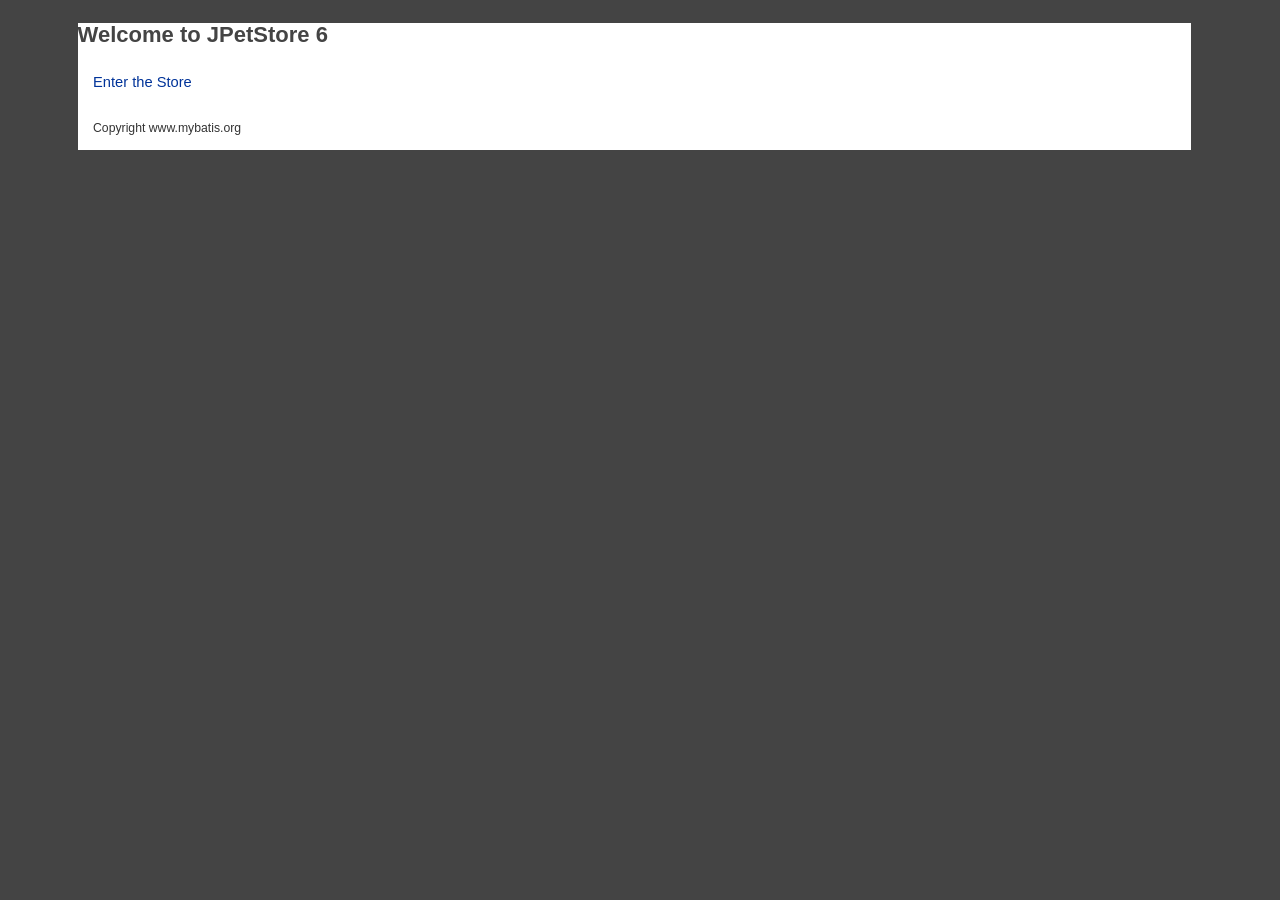
<file: src/main/webapp/index.html>
<!DOCTYPE html PUBLIC "-//W3C//DTD XHTML 1.0 Transitional//EN"
        "http://www.w3.org/TR/xhtml1/DTD/xhtml1-transitional.dtd">

<html xmlns="http://www.w3.org/1999/xhtml">

<head>
    <title>JPetStore Demo</title>
    <link rel="StyleSheet" href="css/jpetstore.css" type="text/css" media="screen"/>
</head>

<body>
<div id="Content">
    <h2>Welcome to JPetStore 6</h2>

    <p><a href="Catalog.action">Enter the Store</a></p>

    <p><sub>Copyright www.mybatis.org </sub></p>

</div>
</body>
</html>
</file>
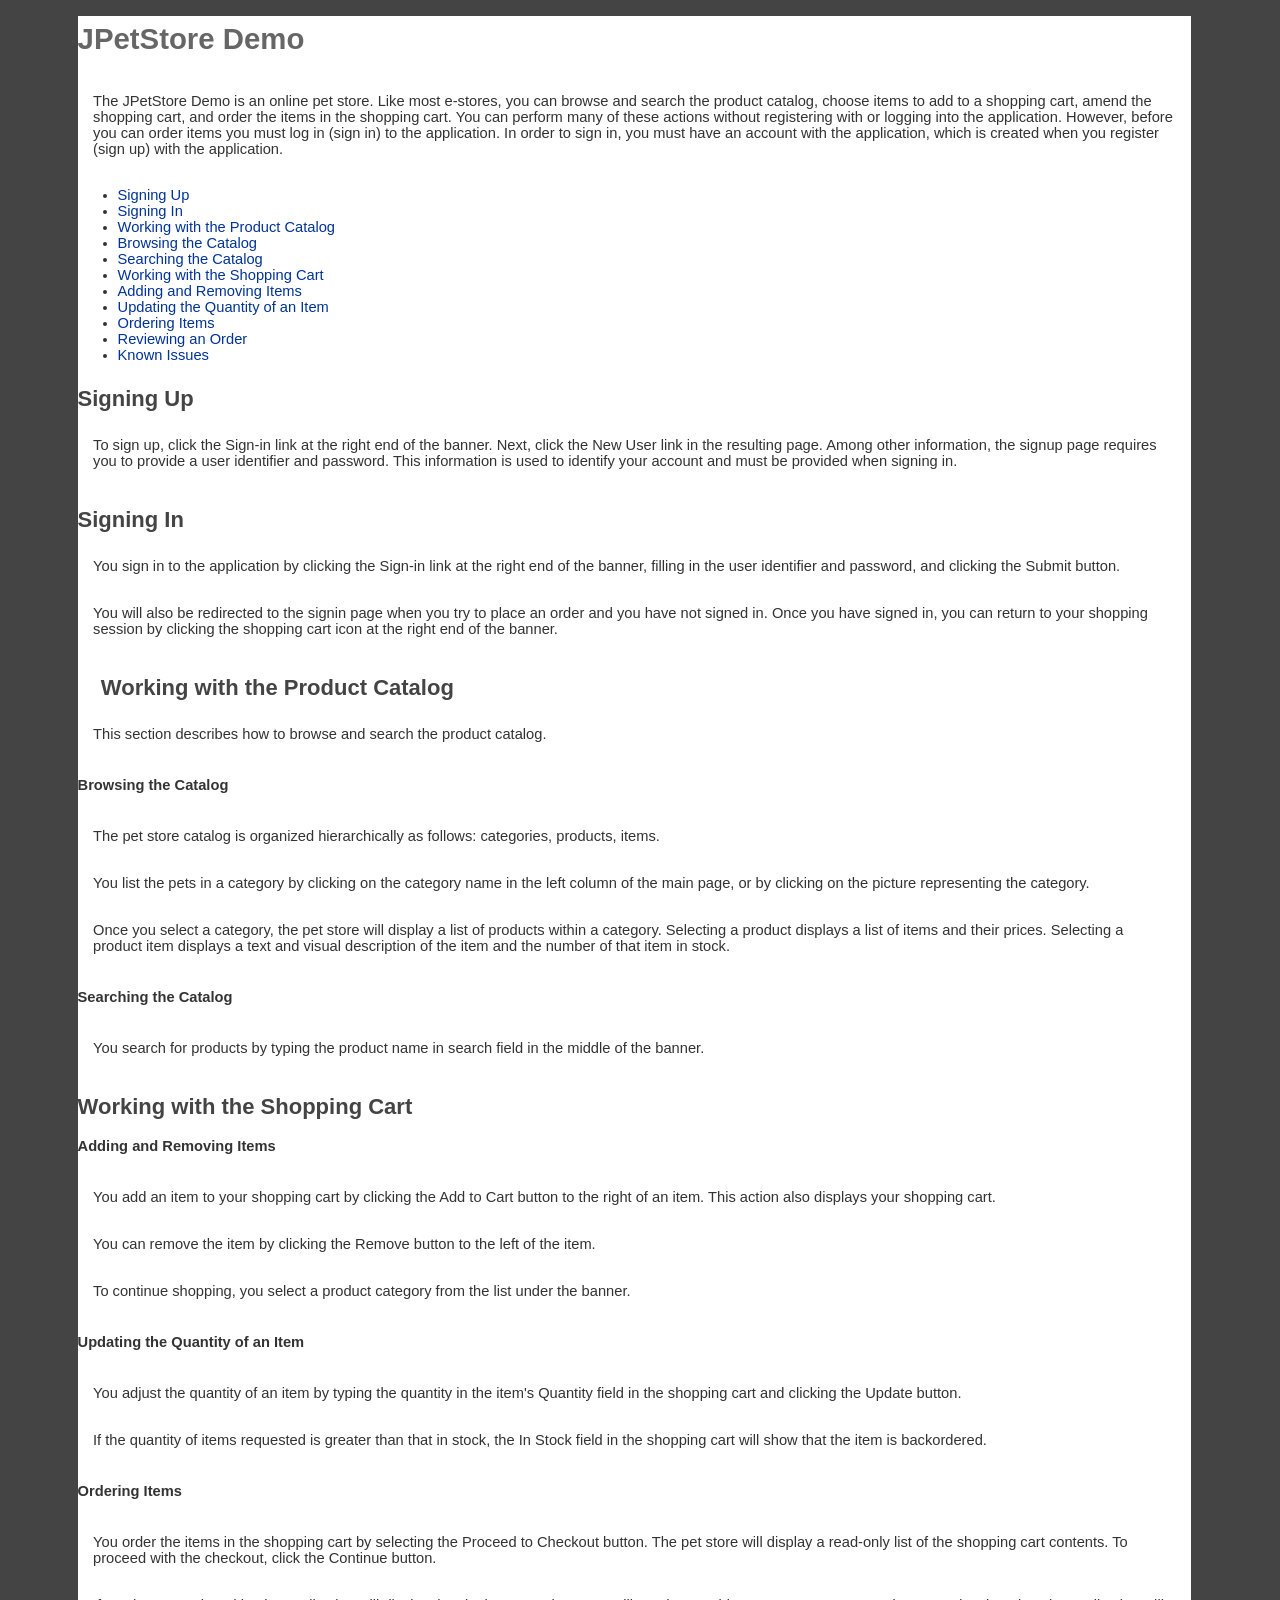
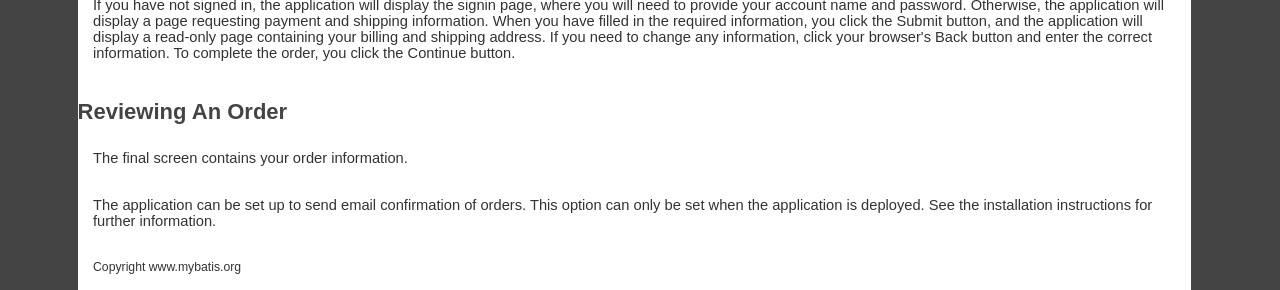
<file: src/main/webapp/help.html>
<!DOCTYPE html PUBLIC "-//W3C//DTD XHTML 1.0 Transitional//EN"
        "http://www.w3.org/TR/xhtml1/DTD/xhtml1-transitional.dtd">

<html xmlns="http://www.w3.org/1999/xhtml">

<head>
    <title>JPetStore Demo</title>
    <link rel="StyleSheet" href="css/jpetstore.css" type="text/css" media="screen"/>
</head>

<body>
<div id="Content">

    <h1>JPetStore Demo</h1>

    <p>
        The JPetStore Demo is an online pet store. Like most e-stores, you can browse
        and search the product catalog, choose items to add to a shopping cart, amend
        the shopping cart, and order the items in the shopping cart. You can perform
        many of these actions without registering with or logging into the
        application. However, before you can order items you must log in (sign in) to
        the application. In order to sign in, you must have an account with the
        application, which is created when you register (sign up) with the
        application.
    </p>

    <ul>
        <li><a href="#SigningUp">Signing Up</a></li>
        <li><a href="#SigningIn">Signing In</a></li>
        <li><a href="#Catalog">Working with the Product Catalog</a></li>
        <li><a href="#CatalogBrowsing">Browsing the Catalog</a></li>
        <li><a href="#CatalogSearching">Searching the Catalog</a></li>
        <li><a href="#ShoppingCart">Working with the Shopping Cart</a></li>
        <li><a href="#ShoppingCartAdd">Adding and Removing Items</a></li>
        <li><a href="#ShoppingCartUpdate">Updating the Quantity of an Item</a></li>
        <li><a href="#Ordering">Ordering Items</a></li>
        <li><a href="#OrderReview">Reviewing an Order</a></li>
        <li><a href="#Issues">Known Issues</a></li>
    </ul>

    <h2><a id="SigningUp" name="SigningUp"></a>Signing Up</h2>

    <p>
        To sign up, click the Sign-in link at the right end of the banner. Next,
        click the New User link in the resulting page. Among other information, the
        signup page requires you to provide a user identifier and password. This
        information is used to identify your account and must be provided when
        signing in.
    </p>

    <h2><a id="SigningIn" name="SigningIn"></a>Signing In</h2>

    <p>
        You sign in to the application by clicking the Sign-in link at the right end
        of the banner, filling in the user identifier and password, and clicking the
        Submit button.
    </p>

    <p>
        You will also be redirected to the signin page when you try to place an
        order and you have not signed in. Once you have signed in, you can return to
        your shopping session by clicking the shopping cart icon at the right end of
        the banner.
    </p>

    <h2><a id="Catalog" name="Catalog"></a>Working with the Product Catalog</h2>

    <p>This section describes how to browse and search the product catalog.</p>

    <h4><a id="CatalogBrowsing" name="CatalogBrowsing"></a>Browsing the Catalog</h4>

    <p>
        The pet store catalog is organized hierarchically as follows: categories,
        products, items.
    </p>

    <p>
        You list the pets in a category by clicking on the category name in the
        left column of the main page, or by clicking on the picture representing the
        category.
    </p>

    <p>
        Once you select a category, the pet store will display a list of products
        within a category. Selecting a product displays a list of items and their
        prices. Selecting a product item displays a text and visual description of
        the item and the number of that item in stock.
    </p>

    <h4><a id="CatalogSearching" name="CatalogSearching"></a>Searching the Catalog</h4>

    <p>
        You search for products by typing the product name in search field in the
        middle of the banner.
    </p>

    <h2><a id="ShoppingCart" name="ShoppingCart"></a>Working with the Shopping Cart</h2>

    <h4><a id="ShoppingCartAdd" name="ShoppingCartAdd"></a>Adding and Removing Items</h4>

    <p>
        You add an item to your shopping cart by clicking the Add to Cart button to
        the right of an item. This action also displays your shopping cart.
    </p>

    <p>
        You can remove the item by clicking the Remove button to the left of the
        item.
    </p>

    <p>
        To continue shopping, you select a product category from the list under
        the banner.
    </p>

    <h4><a id="ShoppingCartUpdate" name="ShoppingCartUpdate"></a>Updating the Quantity of an Item</h4>

    <p>
        You adjust the quantity of an item by typing the quantity in the item's
        Quantity field in the shopping cart and clicking the Update button.
    </p>

    <p>
        If the quantity of items requested is greater than that in stock, the In
        Stock field in the shopping cart will show that the item is backordered.
    </p>

    <h4><a id="Ordering" name="Ordering"></a>Ordering Items</h4>

    <p>
        You order the items in the shopping cart by selecting the Proceed to Checkout
        button. The pet store will display a read-only list of the shopping cart
        contents. To proceed with the checkout, click the Continue button.
    </p>

    <p>
        If you have not signed in, the application will display the signin page,
        where you will need to provide your account name and password. Otherwise, the
        application will display a page requesting payment and shipping information.
        When you have filled in the required information, you click the Submit
        button, and the application will display a read-only page containing your
        billing and shipping address. If you need to change any information,
        click your browser's Back button and enter the correct information. To
        complete the order, you click the Continue button.
    </p>

    <h2><a id="OrderReview" name="OrderReview"></a>Reviewing An Order</h2>

    <p>
        The final screen contains your order information.
    </p>

    <p>
        The application can be set up to send email confirmation of orders.
        This option can only be set when the application is deployed. See the
        installation instructions for further information.
    </p>


    <p><sub>Copyright www.mybatis.org</sub></p>

</div>

</body>

</html>
</file>
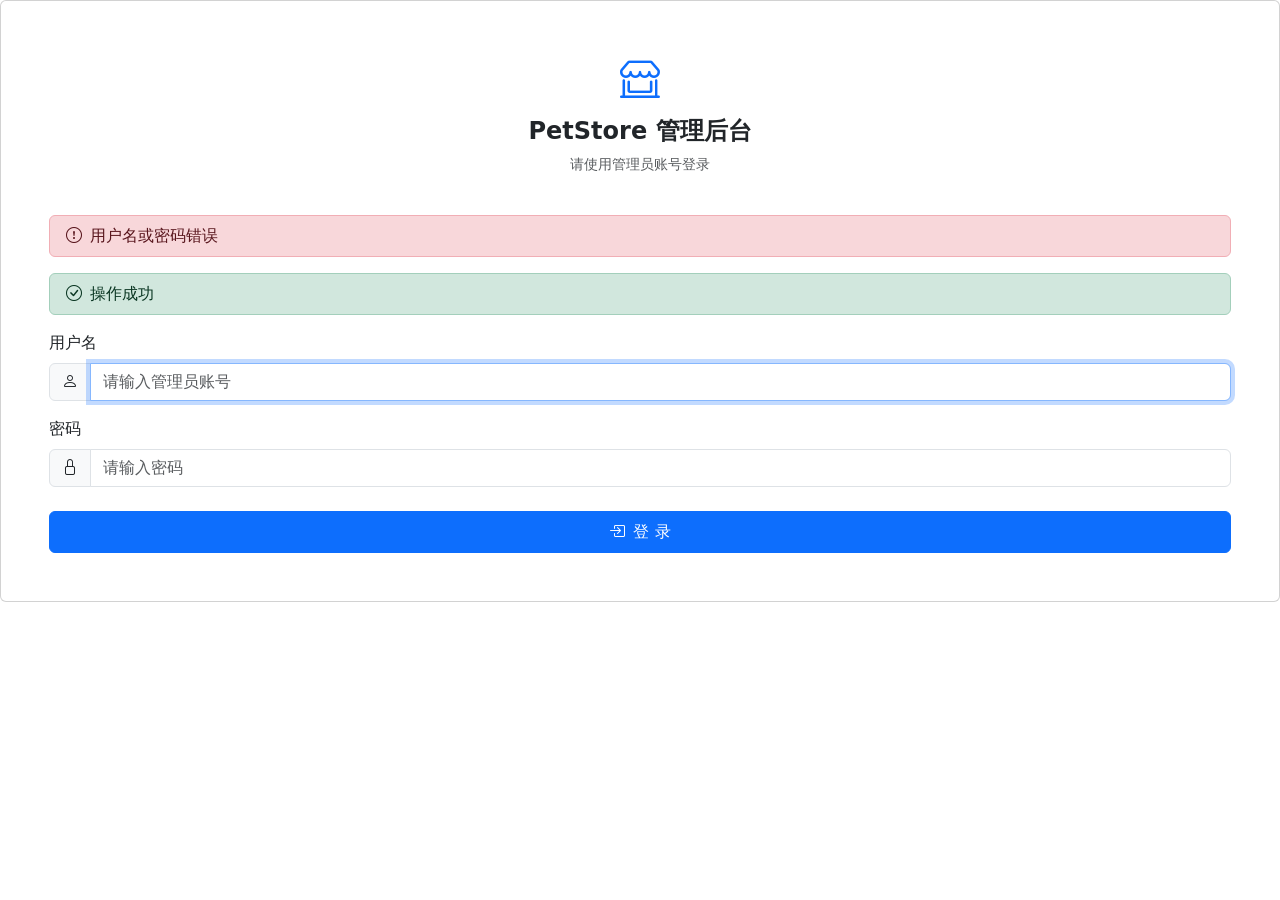
<file: PetStoreManagerSystem/src/main/resources/templates/admin/login.html>
<!DOCTYPE html>
<html xmlns:th="http://www.thymeleaf.org" lang="zh">
<head>
  <meta charset="UTF-8"/>
  <meta name="viewport" content="width=device-width, initial-scale=1.0"/>
  <title>管理员登录 - PetStore Admin</title>
  <link rel="stylesheet" href="https://cdn.jsdelivr.net/npm/bootstrap@5.3.3/dist/css/bootstrap.min.css"/>
  <link rel="stylesheet" href="https://cdn.jsdelivr.net/npm/bootstrap-icons@1.11.3/font/bootstrap-icons.min.css"/>
  <link rel="stylesheet" th:href="@{/admin/admin.css}"/>
</head>
<body>
<div class="login-wrapper">
  <div class="login-card card p-5">
    <div class="text-center mb-4">
      <i class="bi bi-shop-window fs-1 text-primary"></i>
      <h4 class="mt-2 fw-bold">PetStore 管理后台</h4>
      <p class="text-muted small">请使用管理员账号登录</p>
    </div>

    <!-- 错误提示 -->
    <div th:if="${error}" class="alert alert-danger d-flex align-items-center py-2" role="alert">
      <i class="bi bi-exclamation-circle me-2"></i>
      <span th:text="${error}">用户名或密码错误</span>
    </div>
    <!-- 登出提示 -->
    <div th:if="${message}" class="alert alert-success d-flex align-items-center py-2" role="alert">
      <i class="bi bi-check-circle me-2"></i>
      <span th:text="${message}">操作成功</span>
    </div>

    <form th:action="@{/admin/login}" method="post">
      <div class="mb-3">
        <label for="username" class="form-label">用户名</label>
        <div class="input-group">
          <span class="input-group-text"><i class="bi bi-person"></i></span>
          <input type="text" class="form-control" id="username" name="username"
                 placeholder="请输入管理员账号" required autofocus/>
        </div>
      </div>
      <div class="mb-4">
        <label for="password" class="form-label">密码</label>
        <div class="input-group">
          <span class="input-group-text"><i class="bi bi-lock"></i></span>
          <input type="password" class="form-control" id="password" name="password"
                 placeholder="请输入密码" required/>
        </div>
      </div>
      <button type="submit" class="btn btn-primary w-100 py-2">
        <i class="bi bi-box-arrow-in-right me-2"></i>登 录
      </button>
    </form>
  </div>
</div>
<script src="https://cdn.jsdelivr.net/npm/bootstrap@5.3.3/dist/js/bootstrap.bundle.min.js"></script>
</body>
</html>
</file>
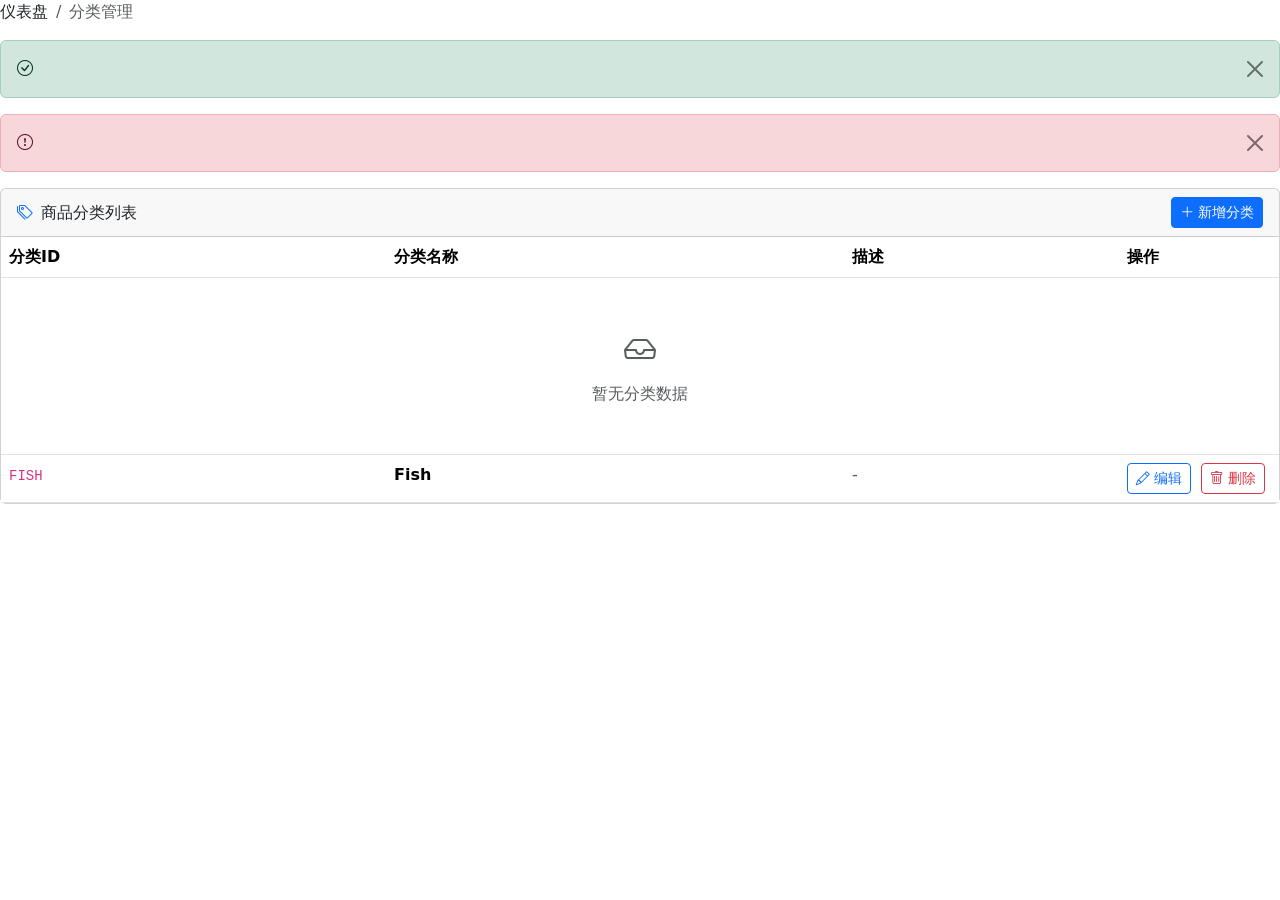
<file: PetStoreManagerSystem/src/main/resources/templates/admin/category/list.html>
<!DOCTYPE html>
<html xmlns:th="http://www.thymeleaf.org" lang="zh">
<head>
  <meta charset="UTF-8"/>
  <title>分类管理 - PetStore Admin</title>
  <link rel="stylesheet" href="https://cdn.jsdelivr.net/npm/bootstrap@5.3.3/dist/css/bootstrap.min.css"/>
  <link rel="stylesheet" href="https://cdn.jsdelivr.net/npm/bootstrap-icons@1.11.3/font/bootstrap-icons.min.css"/>
  <link rel="stylesheet" th:href="@{/admin/admin.css}"/>
</head>
<body>
<div id="wrapper">
  <div th:replace="~{admin/fragments/sidebar :: sidebar}"></div>
  <div id="page-content-wrapper">
    <div th:replace="~{admin/fragments/topbar :: topbar('分类管理')}"></div>
    <div class="main-content">

      <nav aria-label="breadcrumb">
        <ol class="breadcrumb">
          <li class="breadcrumb-item"><a th:href="@{/admin/index}">仪表盘</a></li>
          <li class="breadcrumb-item active">分类管理</li>
        </ol>
      </nav>

      <div th:if="${message}" class="alert alert-success alert-dismissible fade show">
        <i class="bi bi-check-circle me-2"></i><span th:text="${message}"></span>
        <button type="button" class="btn-close" data-bs-dismiss="alert"></button>
      </div>
      <div th:if="${error}" class="alert alert-danger alert-dismissible fade show">
        <i class="bi bi-exclamation-circle me-2"></i><span th:text="${error}"></span>
        <button type="button" class="btn-close" data-bs-dismiss="alert"></button>
      </div>

      <div class="card">
        <div class="card-header d-flex align-items-center justify-content-between">
          <span><i class="bi bi-tags me-2 text-primary"></i>商品分类列表</span>
          <a th:href="@{/admin/category/add}" class="btn btn-primary btn-sm">
            <i class="bi bi-plus-lg me-1"></i>新增分类
          </a>
        </div>
        <div class="card-body p-0">
          <div class="table-responsive">
            <table class="table table-hover mb-0">
              <thead>
              <tr>
                <th>分类ID</th>
                <th>分类名称</th>
                <th>描述</th>
                <th style="width:160px">操作</th>
              </tr>
              </thead>
              <tbody>
              <tr th:if="${categories == null or #lists.isEmpty(categories)}">
                <td colspan="4" class="text-center text-muted py-5">
                  <i class="bi bi-inbox fs-2 d-block mb-2"></i>暂无分类数据
                </td>
              </tr>
              <tr th:each="cat : ${categories}">
                <td><code th:text="${cat.categoryId}">FISH</code></td>
                <td class="fw-semibold" th:text="${cat.name}">Fish</td>
                <td class="text-muted" th:text="${cat.description}">-</td>
                <td>
                  <a th:href="@{/admin/category/edit/{id}(id=${cat.categoryId})}"
                     class="btn btn-sm btn-outline-primary me-1">
                    <i class="bi bi-pencil"></i> 编辑
                  </a>
                  <button type="button" class="btn btn-sm btn-outline-danger"
                          th:data-id="${cat.categoryId}"
                          th:data-name="${cat.name}"
                          onclick="confirmDelete(this)">
                    <i class="bi bi-trash"></i> 删除
                  </button>
                </td>
              </tr>
              </tbody>
            </table>
          </div>
        </div>
      </div>
    </div>
  </div>
</div>

<!-- Delete Confirm Modal -->
<div class="modal fade" id="deleteModal" tabindex="-1">
  <div class="modal-dialog modal-sm">
    <div class="modal-content">
      <div class="modal-header border-0">
        <h6 class="modal-title fw-bold text-danger">
          <i class="bi bi-exclamation-triangle me-2"></i>确认删除
        </h6>
        <button type="button" class="btn-close" data-bs-dismiss="modal"></button>
      </div>
      <div class="modal-body py-0">
        <p class="mb-0">确定要删除分类 <strong id="deleteName"></strong> 吗？此操作不可恢复。</p>
      </div>
      <div class="modal-footer border-0">
        <button type="button" class="btn btn-sm btn-secondary" data-bs-dismiss="modal">取消</button>
        <form id="deleteForm" method="post">
          <button type="submit" class="btn btn-sm btn-danger">确认删除</button>
        </form>
      </div>
    </div>
  </div>
</div>

<script src="https://cdn.jsdelivr.net/npm/bootstrap@5.3.3/dist/js/bootstrap.bundle.min.js"></script>
<script th:inline="javascript">
  const ctx = /*[[@{/admin/category/delete/}]]*/ '/admin/category/delete/';
  function confirmDelete(btn) {
    document.getElementById('deleteName').textContent = btn.dataset.name;
    document.getElementById('deleteForm').action = ctx + btn.dataset.id;
    new bootstrap.Modal(document.getElementById('deleteModal')).show();
  }
  document.getElementById('sidebarToggle')?.addEventListener('click', () => {
    document.getElementById('wrapper').classList.toggle('toggled');
  });
</script>
</body>
</html>
</file>
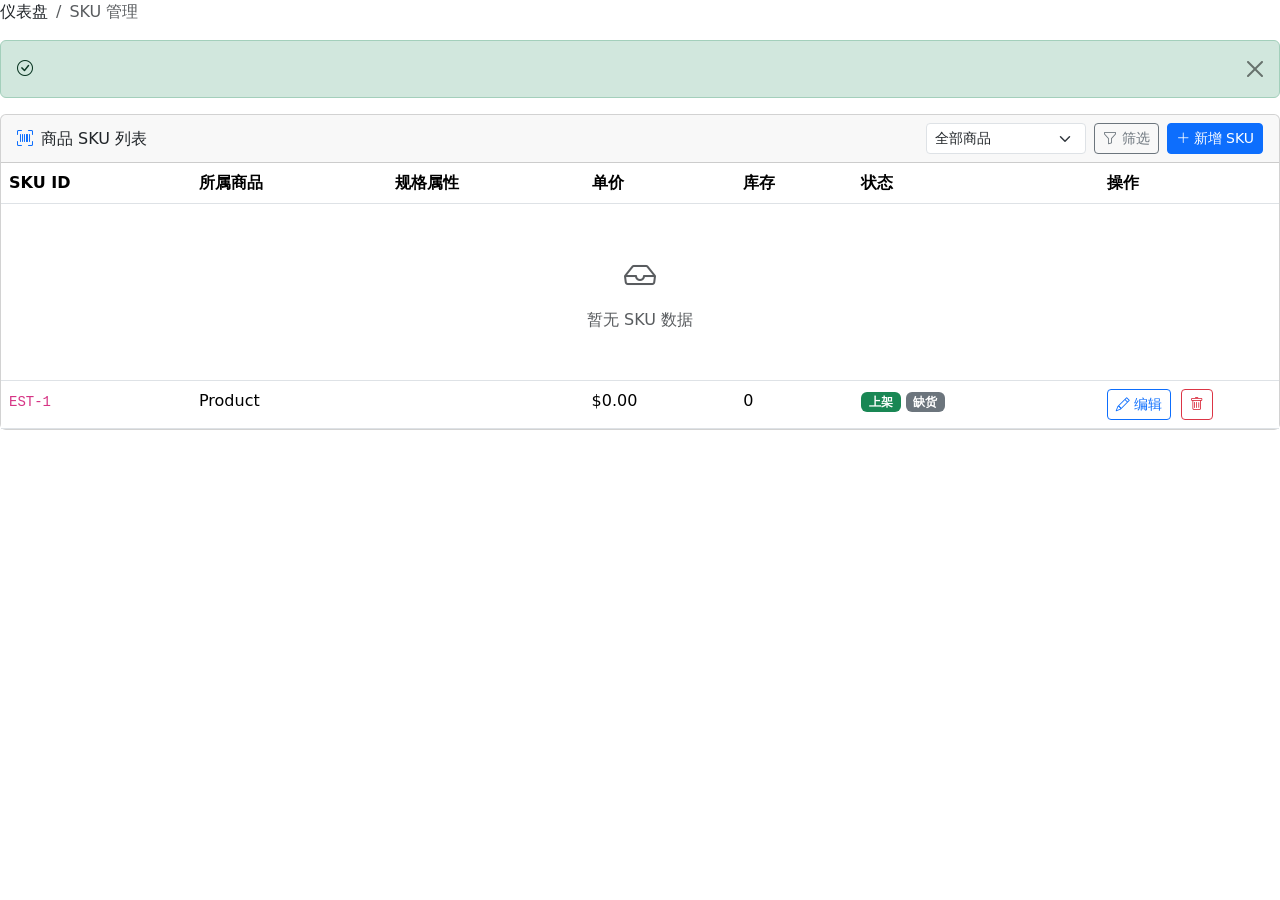
<file: PetStoreManagerSystem/src/main/resources/templates/admin/item/list.html>
<!DOCTYPE html>
<html xmlns:th="http://www.thymeleaf.org" lang="zh">
<head>
  <meta charset="UTF-8"/>
  <title>SKU管理 - PetStore Admin</title>
  <link rel="stylesheet" href="https://cdn.jsdelivr.net/npm/bootstrap@5.3.3/dist/css/bootstrap.min.css"/>
  <link rel="stylesheet" href="https://cdn.jsdelivr.net/npm/bootstrap-icons@1.11.3/font/bootstrap-icons.min.css"/>
  <link rel="stylesheet" th:href="@{/admin/admin.css}"/>
</head>
<body>
<div id="wrapper">
  <div th:replace="~{admin/fragments/sidebar :: sidebar}"></div>
  <div id="page-content-wrapper">
    <div th:replace="~{admin/fragments/topbar :: topbar('SKU 管理')}"></div>
    <div class="main-content">

      <nav aria-label="breadcrumb">
        <ol class="breadcrumb">
          <li class="breadcrumb-item"><a th:href="@{/admin/index}">仪表盘</a></li>
          <li class="breadcrumb-item active">SKU 管理</li>
        </ol>
      </nav>

      <div th:if="${message}" class="alert alert-success alert-dismissible fade show">
        <i class="bi bi-check-circle me-2"></i><span th:text="${message}"></span>
        <button type="button" class="btn-close" data-bs-dismiss="alert"></button>
      </div>

      <div class="card">
        <div class="card-header">
          <div class="d-flex align-items-center justify-content-between flex-wrap gap-2">
            <span><i class="bi bi-upc-scan me-2 text-primary"></i>商品 SKU 列表</span>
            <div class="d-flex gap-2">
              <form th:action="@{/admin/item/list}" method="get" class="d-flex gap-2">
                <select class="form-select form-select-sm" name="productId" style="width:160px">
                  <option value="">全部商品</option>
                  <option th:each="p : ${products}"
                          th:value="${p.productId}"
                          th:text="${p.name}"
                          th:selected="${param.productId == p.productId}">Product</option>
                </select>
                <button type="submit" class="btn btn-sm btn-outline-secondary">
                  <i class="bi bi-funnel"></i> 筛选
                </button>
              </form>
              <a th:href="@{/admin/item/add}" class="btn btn-primary btn-sm">
                <i class="bi bi-plus-lg me-1"></i>新增 SKU
              </a>
            </div>
          </div>
        </div>
        <div class="card-body p-0">
          <div class="table-responsive">
            <table class="table table-hover mb-0">
              <thead>
              <tr>
                <th>SKU ID</th>
                <th>所属商品</th>
                <th>规格属性</th>
                <th>单价</th>
                <th>库存</th>
                <th>状态</th>
                <th style="width:180px">操作</th>
              </tr>
              </thead>
              <tbody>
              <tr th:if="${items == null or #lists.isEmpty(items)}">
                <td colspan="7" class="text-center text-muted py-5">
                  <i class="bi bi-inbox fs-2 d-block mb-2"></i>暂无 SKU 数据
                </td>
              </tr>
              <tr th:each="item : ${items}">
                <td><code th:text="${item.itemId}">EST-1</code></td>
                <td th:text="${item.product?.name}">Product</td>
                <td class="text-muted small">
                  <span th:text="${item.attribute1}"></span>
                  <span th:if="${item.attribute2}" th:text="' / ' + item.attribute2"></span>
                  <span th:if="${item.attribute3}" th:text="' / ' + item.attribute3"></span>
                </td>
                <td th:text="${'$' + #numbers.formatDecimal(item.listPrice,1,2)}">$0.00</td>
                <td>
                  <span th:classappend="${item.quantity <= 0} ? 'text-danger fw-bold' : 'text-success'"
                        th:text="${item.quantity}">0</span>
                </td>
                <td>
                  <span th:if="${item.quantity > 0}" class="badge bg-success">上架</span>
                  <span th:if="${item.quantity <= 0}" class="badge bg-secondary">缺货</span>
                </td>
                <td>
                  <a th:href="@{/admin/item/edit/{id}(id=${item.itemId})}"
                     class="btn btn-sm btn-outline-primary me-1">
                    <i class="bi bi-pencil"></i> 编辑
                  </a>
                  <button type="button" class="btn btn-sm btn-outline-danger"
                          th:data-id="${item.itemId}"
                          th:data-name="${item.itemId}"
                          onclick="confirmDelete(this)">
                    <i class="bi bi-trash"></i>
                  </button>
                </td>
              </tr>
              </tbody>
            </table>
          </div>
        </div>
      </div>
    </div>
  </div>
</div>

<!-- Delete Modal -->
<div class="modal fade" id="deleteModal" tabindex="-1">
  <div class="modal-dialog modal-sm">
    <div class="modal-content">
      <div class="modal-header border-0">
        <h6 class="modal-title fw-bold text-danger"><i class="bi bi-exclamation-triangle me-2"></i>确认删除</h6>
        <button type="button" class="btn-close" data-bs-dismiss="modal"></button>
      </div>
      <div class="modal-body py-0">
        <p class="mb-0">确定要删除 SKU <strong id="deleteName"></strong> 吗？</p>
      </div>
      <div class="modal-footer border-0">
        <button class="btn btn-sm btn-secondary" data-bs-dismiss="modal">取消</button>
        <form id="deleteForm" method="post">
          <button type="submit" class="btn btn-sm btn-danger">确认删除</button>
        </form>
      </div>
    </div>
  </div>
</div>

<script src="https://cdn.jsdelivr.net/npm/bootstrap@5.3.3/dist/js/bootstrap.bundle.min.js"></script>
<script th:inline="javascript">
  const ctx = /*[[@{/admin/item/delete/}]]*/ '/admin/item/delete/';
  function confirmDelete(btn) {
    document.getElementById('deleteName').textContent = btn.dataset.name;
    document.getElementById('deleteForm').action = ctx + btn.dataset.id;
    new bootstrap.Modal(document.getElementById('deleteModal')).show();
  }
  document.getElementById('sidebarToggle')?.addEventListener('click', () =>
    document.getElementById('wrapper').classList.toggle('toggled'));
</script>
</body>
</html>
</file>
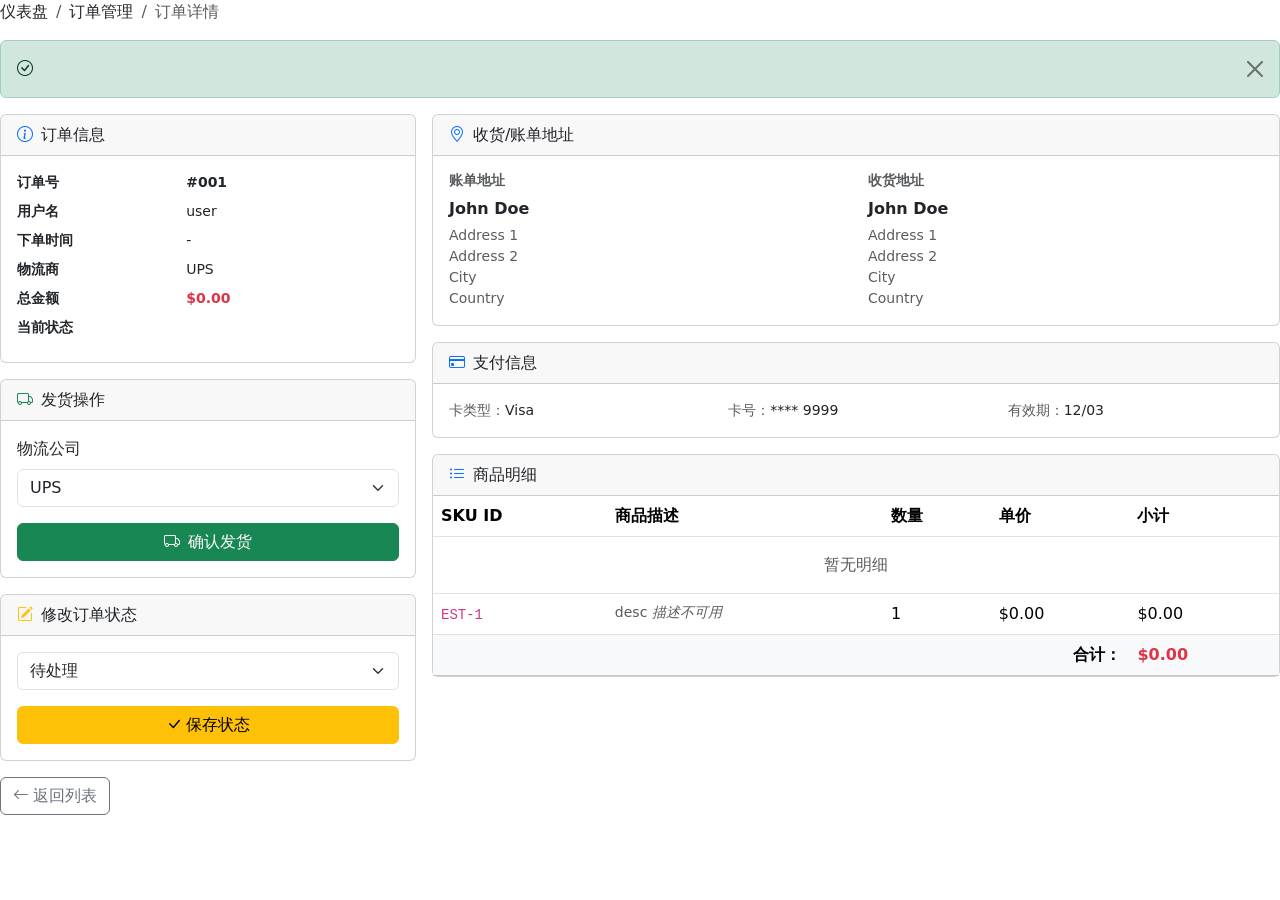
<file: PetStoreManagerSystem/src/main/resources/templates/admin/order/detail.html>
<!DOCTYPE html>
<html xmlns:th="http://www.thymeleaf.org" lang="zh">
<head>
  <meta charset="UTF-8"/>
  <title>订单详情 - PetStore Admin</title>
  <link rel="stylesheet" href="https://cdn.jsdelivr.net/npm/bootstrap@5.3.3/dist/css/bootstrap.min.css"/>
  <link rel="stylesheet" href="https://cdn.jsdelivr.net/npm/bootstrap-icons@1.11.3/font/bootstrap-icons.min.css"/>
  <link rel="stylesheet" th:href="@{/admin/admin.css}"/>
</head>
<body>
<div id="wrapper">
  <div th:replace="~{admin/fragments/sidebar :: sidebar}"></div>
  <div id="page-content-wrapper">
    <div th:replace="~{admin/fragments/topbar :: topbar('订单详情')}"></div>
    <div class="main-content">

      <nav aria-label="breadcrumb">
        <ol class="breadcrumb">
          <li class="breadcrumb-item"><a th:href="@{/admin/index}">仪表盘</a></li>
          <li class="breadcrumb-item"><a th:href="@{/admin/order/list}">订单管理</a></li>
          <li class="breadcrumb-item active" th:text="'订单 #' + order?.orderId">订单详情</li>
        </ol>
      </nav>

      <div th:if="${message}" class="alert alert-success alert-dismissible fade show">
        <i class="bi bi-check-circle me-2"></i><span th:text="${message}"></span>
        <button type="button" class="btn-close" data-bs-dismiss="alert"></button>
      </div>

      <div class="row g-3">
        <!-- 左列：订单信息 + 发货操作 -->
        <div class="col-lg-4">

          <!-- 订单状态卡片 -->
          <div class="card mb-3">
            <div class="card-header"><i class="bi bi-info-circle me-2 text-primary"></i>订单信息</div>
            <div class="card-body">
              <dl class="row mb-0 small">
                <dt class="col-5">订单号</dt>
                <dd class="col-7 fw-bold" th:text="'#' + order?.orderId">#001</dd>
                <dt class="col-5">用户名</dt>
                <dd class="col-7" th:text="${order?.username}">user</dd>
                <dt class="col-5">下单时间</dt>
                <dd class="col-7" th:text="${order?.orderDate != null ? #temporals.format(order.orderDate, 'yyyy-MM-dd HH:mm') : '-'}">-</dd>
                <dt class="col-5">物流商</dt>
                <dd class="col-7" th:text="${order?.courier}">UPS</dd>
                <dt class="col-5">总金额</dt>
                <dd class="col-7 fw-bold text-danger"
                    th:text="${'$' + #numbers.formatDecimal(order?.totalPrice,1,2)}">$0.00</dd>
                <dt class="col-5">当前状态</dt>
                <dd class="col-7">
                  <span class="badge"
                        th:classappend="${order?.status == 'P'} ? 'bg-warning text-dark' :
                                         (${order?.status == 'S'} ? 'bg-primary' :
                                         (${order?.status == 'F'} ? 'bg-success' : 'bg-secondary'))"
                        th:text="${order?.status == 'P'} ? '待处理' :
                                  (${order?.status == 'S'} ? '已发货' :
                                  (${order?.status == 'F'} ? '已完成' : '已取消'))">状态</span>
                </dd>
              </dl>
            </div>
          </div>

          <!-- 发货操作 -->
          <div class="card mb-3" th:if="${order?.status == 'P'}">
            <div class="card-header"><i class="bi bi-truck me-2 text-success"></i>发货操作</div>
            <div class="card-body">
              <form th:action="@{/admin/order/ship/{id}(id=${order?.orderId})}" method="post">
                <div class="mb-3">
                  <label class="form-label">物流公司</label>
                  <select class="form-select" name="courier">
                    <option value="UPS" th:selected="${order?.courier == 'UPS'}">UPS</option>
                    <option value="FedEx" th:selected="${order?.courier == 'FedEx'}">FedEx</option>
                    <option value="USPS" th:selected="${order?.courier == 'USPS'}">USPS</option>
                    <option value="DHL" th:selected="${order?.courier == 'DHL'}">DHL</option>
                    <option value="SF" th:selected="${order?.courier == 'SF'}">顺丰快递</option>
                  </select>
                </div>
                <button type="submit" class="btn btn-success w-100">
                  <i class="bi bi-truck me-2"></i>确认发货
                </button>
              </form>
            </div>
          </div>

          <!-- 修改状态 -->
          <div class="card">
            <div class="card-header"><i class="bi bi-pencil-square me-2 text-warning"></i>修改订单状态</div>
            <div class="card-body">
              <form th:action="@{/admin/order/updateStatus/{id}(id=${order?.orderId})}" method="post">
                <div class="mb-3">
                  <select class="form-select" name="status">
                    <option value="P" th:selected="${order?.status == 'P'}">待处理</option>
                    <option value="S" th:selected="${order?.status == 'S'}">已发货</option>
                    <option value="F" th:selected="${order?.status == 'F'}">已完成</option>
                    <option value="C" th:selected="${order?.status == 'C'}">已取消</option>
                  </select>
                </div>
                <button type="submit" class="btn btn-warning w-100">
                  <i class="bi bi-check-lg me-1"></i>保存状态
                </button>
              </form>
            </div>
          </div>
        </div>

        <!-- 右列：地址 + 商品明细 -->
        <div class="col-lg-8">

          <!-- 地址信息 -->
          <div class="card mb-3">
            <div class="card-header"><i class="bi bi-geo-alt me-2 text-primary"></i>收货/账单地址</div>
            <div class="card-body">
              <div class="row">
                <div class="col-md-6">
                  <h6 class="fw-semibold mb-2 text-muted small text-uppercase">账单地址</h6>
                  <p class="mb-1 fw-semibold"
                     th:text="${(order?.billToFirstName != null ? order.billToFirstName : '') + ' ' + (order?.billToLastName != null ? order.billToLastName : '')}">John Doe</p>
                  <p class="mb-0 small text-muted" th:text="${order?.billAddress1}">Address 1</p>
                  <p class="mb-0 small text-muted"
                     th:if="${order?.billAddress2}" th:text="${order?.billAddress2}">Address 2</p>
                  <p class="mb-0 small text-muted"
                     th:text="${(order?.billCity != null ? order.billCity : '') + ', ' + (order?.billState != null ? order.billState : '') + ' ' + (order?.billZip != null ? order.billZip : '')}">City</p>
                  <p class="mb-0 small text-muted" th:text="${order?.billCountry}">Country</p>
                </div>
                <div class="col-md-6">
                  <h6 class="fw-semibold mb-2 text-muted small text-uppercase">收货地址</h6>
                  <p class="mb-1 fw-semibold"
                     th:text="${(order?.shipToFirstName != null ? order.shipToFirstName : '') + ' ' + (order?.shipToLastName != null ? order.shipToLastName : '')}">John Doe</p>
                  <p class="mb-0 small text-muted" th:text="${order?.shipAddress1}">Address 1</p>
                  <p class="mb-0 small text-muted"
                     th:if="${order?.shipAddress2}" th:text="${order?.shipAddress2}">Address 2</p>
                  <p class="mb-0 small text-muted"
                     th:text="${(order?.shipCity != null ? order.shipCity : '') + ', ' + (order?.shipState != null ? order.shipState : '') + ' ' + (order?.shipZip != null ? order.shipZip : '')}">City</p>
                  <p class="mb-0 small text-muted" th:text="${order?.shipCountry}">Country</p>
                </div>
              </div>
            </div>
          </div>

          <!-- 支付信息 -->
          <div class="card mb-3">
            <div class="card-header"><i class="bi bi-credit-card me-2 text-primary"></i>支付信息</div>
            <div class="card-body">
              <div class="row small">
                <div class="col-4"><span class="text-muted">卡类型：</span><span th:text="${order?.cardType}">Visa</span></div>
                <div class="col-4"><span class="text-muted">卡号：</span><span th:text="${order?.creditCard}">**** 9999</span></div>
                <div class="col-4"><span class="text-muted">有效期：</span><span th:text="${order?.expiryDate}">12/03</span></div>
              </div>
            </div>
          </div>

          <!-- 商品明细 -->
          <div class="card">
            <div class="card-header"><i class="bi bi-list-ul me-2 text-primary"></i>商品明细</div>
            <div class="card-body p-0">
              <table class="table mb-0">
                <thead>
                <tr>
                  <th>SKU ID</th>
                  <th>商品描述</th>
                  <th>数量</th>
                  <th>单价</th>
                  <th>小计</th>
                </tr>
                </thead>
                <tbody>
                <tr th:if="${order?.lineItems == null or #lists.isEmpty(order?.lineItems)}">
                  <td colspan="5" class="text-center text-muted py-3">暂无明细</td>
                </tr>
                <tr th:each="line : ${order?.lineItems}">
                  <td><code th:text="${line.itemId}">EST-1</code></td>
                  <td class="text-muted small">
                    <span th:if="${line.item != null}"
                          th:text="${line.item.attribute1 + ' ' + (line.item.product?.name ?: '')}">desc</span>
                    <span th:if="${line.item == null}" class="fst-italic">描述不可用</span>
                  </td>
                  <td th:text="${line.quantity}">1</td>
                  <td th:text="${'$' + #numbers.formatDecimal(line.unitPrice,1,2)}">$0.00</td>
                  <td th:text="${'$' + #numbers.formatDecimal(line.total,1,2)}">$0.00</td>
                </tr>
                </tbody>
                <tfoot>
                <tr class="table-light">
                  <td colspan="4" class="text-end fw-bold">合计：</td>
                  <td class="fw-bold text-danger"
                      th:text="${'$' + #numbers.formatDecimal(order?.totalPrice,1,2)}">$0.00</td>
                </tr>
                </tfoot>
              </table>
            </div>
          </div>
        </div>
      </div><!-- /row -->

      <div class="mt-3">
        <a th:href="@{/admin/order/list}" class="btn btn-outline-secondary">
          <i class="bi bi-arrow-left me-1"></i>返回列表
        </a>
      </div>
    </div>
  </div>
</div>
<script src="https://cdn.jsdelivr.net/npm/bootstrap@5.3.3/dist/js/bootstrap.bundle.min.js"></script>
<script>
  document.getElementById('sidebarToggle')?.addEventListener('click', () =>
    document.getElementById('wrapper').classList.toggle('toggled'));
</script>
</body>
</html>
</file>
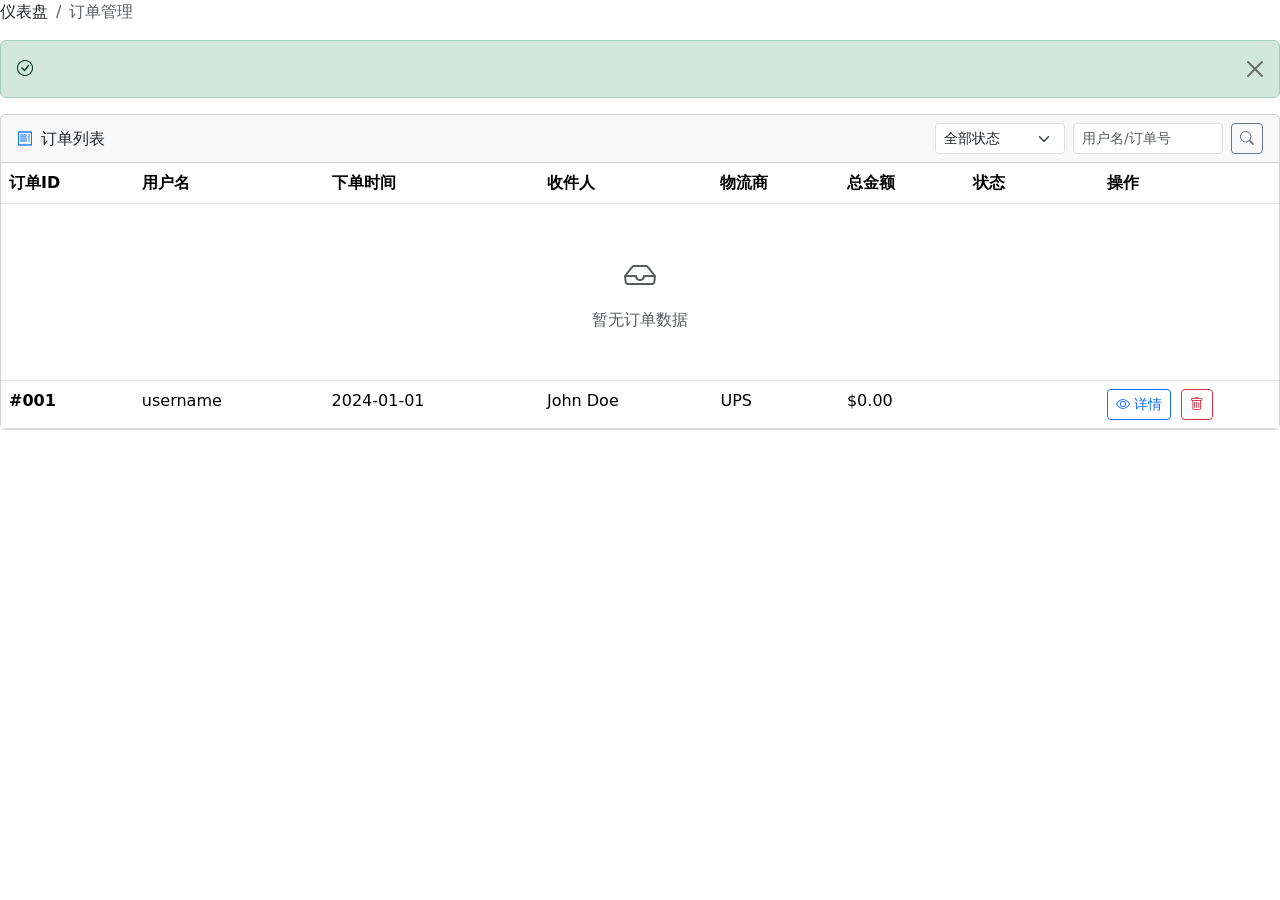
<file: PetStoreManagerSystem/src/main/resources/templates/admin/order/list.html>
<!DOCTYPE html>
<html xmlns:th="http://www.thymeleaf.org" lang="zh">
<head>
  <meta charset="UTF-8"/>
  <title>订单管理 - PetStore Admin</title>
  <link rel="stylesheet" href="https://cdn.jsdelivr.net/npm/bootstrap@5.3.3/dist/css/bootstrap.min.css"/>
  <link rel="stylesheet" href="https://cdn.jsdelivr.net/npm/bootstrap-icons@1.11.3/font/bootstrap-icons.min.css"/>
  <link rel="stylesheet" th:href="@{/admin/admin.css}"/>
</head>
<body>
<div id="wrapper">
  <div th:replace="~{admin/fragments/sidebar :: sidebar}"></div>
  <div id="page-content-wrapper">
    <div th:replace="~{admin/fragments/topbar :: topbar('订单管理')}"></div>
    <div class="main-content">

      <nav aria-label="breadcrumb">
        <ol class="breadcrumb">
          <li class="breadcrumb-item"><a th:href="@{/admin/index}">仪表盘</a></li>
          <li class="breadcrumb-item active">订单管理</li>
        </ol>
      </nav>

      <div th:if="${message}" class="alert alert-success alert-dismissible fade show">
        <i class="bi bi-check-circle me-2"></i><span th:text="${message}"></span>
        <button type="button" class="btn-close" data-bs-dismiss="alert"></button>
      </div>

      <div class="card">
        <div class="card-header">
          <div class="d-flex align-items-center justify-content-between flex-wrap gap-2">
            <span><i class="bi bi-receipt me-2 text-primary"></i>订单列表</span>
            <!-- 状态筛选 -->
            <form th:action="@{/admin/order/list}" method="get" class="d-flex gap-2">
              <select class="form-select form-select-sm" name="status" style="width:130px">
                <option value="">全部状态</option>
                <option value="P" th:selected="${param.status == 'P'}">待处理</option>
                <option value="S" th:selected="${param.status == 'S'}">已发货</option>
                <option value="F" th:selected="${param.status == 'F'}">已完成</option>
                <option value="C" th:selected="${param.status == 'C'}">已取消</option>
              </select>
              <input type="text" class="form-control form-control-sm" name="keyword"
                     th:value="${param.keyword}" placeholder="用户名/订单号" style="width:150px"/>
              <button type="submit" class="btn btn-sm btn-outline-secondary">
                <i class="bi bi-search"></i>
              </button>
            </form>
          </div>
        </div>
        <div class="card-body p-0">
          <div class="table-responsive">
            <table class="table table-hover mb-0">
              <thead>
              <tr>
                <th>订单ID</th>
                <th>用户名</th>
                <th>下单时间</th>
                <th>收件人</th>
                <th>物流商</th>
                <th>总金额</th>
                <th>状态</th>
                <th style="width:180px">操作</th>
              </tr>
              </thead>
              <tbody>
              <tr th:if="${orders == null or #lists.isEmpty(orders)}">
                <td colspan="8" class="text-center text-muted py-5">
                  <i class="bi bi-inbox fs-2 d-block mb-2"></i>暂无订单数据
                </td>
              </tr>
              <tr th:each="order : ${orders}">
                <td><span class="fw-semibold" th:text="'#' + order.orderId">#001</span></td>
                <td th:text="${order.username}">username</td>
                <td th:text="${order.orderDate != null ? #temporals.format(order.orderDate, 'yyyy-MM-dd HH:mm') : '-'}">2024-01-01</td>
                <td th:text="${order.shipToFirstName + ' ' + order.shipToLastName}">John Doe</td>
                <td th:text="${order.courier}">UPS</td>
                <td th:text="${order.totalPrice != null ? '$' + #numbers.formatDecimal(order.totalPrice,1,2) : '-'}">$0.00</td>
                <td>
                  <span class="badge"
                        th:classappend="${order.status == 'P'} ? 'bg-warning text-dark' :
                                         (${order.status == 'S'} ? 'bg-primary' :
                                         (${order.status == 'F'} ? 'bg-success' : 'bg-secondary'))"
                        th:text="${order.status == 'P'} ? '待处理' :
                                  (${order.status == 'S'} ? '已发货' :
                                  (${order.status == 'F'} ? '已完成' : '已取消'))">
                    待处理
                  </span>
                </td>
                <td>
                  <a th:href="@{/admin/order/detail/{id}(id=${order.orderId})}"
                     class="btn btn-sm btn-outline-primary me-1">
                    <i class="bi bi-eye"></i> 详情
                  </a>
                  <button type="button" class="btn btn-sm btn-outline-danger"
                          th:data-id="${order.orderId}"
                          onclick="confirmDelete(this)">
                    <i class="bi bi-trash"></i>
                  </button>
                </td>
              </tr>
              </tbody>
            </table>
          </div>
        </div>
      </div>
    </div>
  </div>
</div>

<!-- Delete Modal -->
<div class="modal fade" id="deleteModal" tabindex="-1">
  <div class="modal-dialog modal-sm">
    <div class="modal-content">
      <div class="modal-header border-0">
        <h6 class="modal-title fw-bold text-danger"><i class="bi bi-exclamation-triangle me-2"></i>确认删除</h6>
        <button type="button" class="btn-close" data-bs-dismiss="modal"></button>
      </div>
      <div class="modal-body py-0">
        <p class="mb-0">确定要删除订单 <strong id="deleteOrderId"></strong> 吗？此操作不可恢复。</p>
      </div>
      <div class="modal-footer border-0">
        <button class="btn btn-sm btn-secondary" data-bs-dismiss="modal">取消</button>
        <form id="deleteForm" method="post">
          <button type="submit" class="btn btn-sm btn-danger">确认删除</button>
        </form>
      </div>
    </div>
  </div>
</div>

<script src="https://cdn.jsdelivr.net/npm/bootstrap@5.3.3/dist/js/bootstrap.bundle.min.js"></script>
<script th:inline="javascript">
  const ctx = /*[[@{/admin/order/delete/}]]*/ '/admin/order/delete/';
  function confirmDelete(btn) {
    document.getElementById('deleteOrderId').textContent = '#' + btn.dataset.id;
    document.getElementById('deleteForm').action = ctx + btn.dataset.id;
    new bootstrap.Modal(document.getElementById('deleteModal')).show();
  }
  document.getElementById('sidebarToggle')?.addEventListener('click', () =>
    document.getElementById('wrapper').classList.toggle('toggled'));
</script>
</body>
</html>
</file>
<file: src/main/webapp/css/jpetstore.css>
body {
  margin: 0ex 10ex 0ex 10ex;
  padding: 0ex;
  font-family: helvetica, tahoma, arial, verdana, sans-serif;
  font-size: 2ex;
  color: #333;
  background-color: #444;
}

pre {
  font-family: "Courier New", Courier, mono;

  font-style: normal;
  background-color: #FFFFFF;
  white-space: pre
}

h1 {
  margin: 1ex 0ex 1ex 0ex;
  padding: 0ex;

  line-height: 3ex;
  font-weight: 900;
  color: #666;
}

h2 {
  margin: 2ex 0ex 1ex 0ex;
  padding: 0ex;

  line-height: 2ex;
  font-weight: 700;
  color: #444;
}

h3 {
  margin: 1ex 0ex 1ex 0ex;
  padding: 0ex;

  line-height: 1.6ex;
  font-weight: 700;
  color: #222;
}

p {
  font-family: helvetica, tahoma, arial, verdana, sans-serif;

  margin: 0ex 0ex 0ex 0ex;
  padding: 2ex;
}

img {
  border: 0;
}

li {
  font-family: helvetica, tahoma, arial, verdana, sans-serif;

  margin: 0ex 0ex 0ex 0ex;
  padding: 0ex;
}

table {
  border-width: 0;
  empty-cells: show;
}

td, th {
  empty-cells: show;
  padding: .3ex .3ex;
  vertical-align: top;
  text-align: left;
  border-width: 0;
  border-spacing: 0;
  background-color: #ececec
}

th {
  font-weight: bold;
  background-color: #e2e2e2;
}

a, a:visited, a:link {
  color: #039;

  text-decoration: none;
  font-family: helvetica, tahoma, arial, verdana, sans-serif;
}

a:hover {
  color: #69f;
}

a.Button, a.Button:link, a.Button:visited {
  padding: .3ex;
  color: #fff;
  background-color: #005e21;
  text-decoration: none;
  font-family: helvetica, tahoma, arial, verdana, sans-serif;
  font-size: 1.5ex;
}

a.Button:hover {
  color: #000;
  background-color: #54c07a;
}

#Logo {
  width: 33%;
  height: 9ex;
  margin: 0ex 0ex 0ex 0ex;
  padding: 0ex 0ex 0ex 0ex;
  border-width: 0ex 0ex .3ex 0px;
  border-style: solid;
  border-color: #ccc;
  float: left;
  background-color: #000;
  color: #fff;
  line-height: 9ex;
  voice-family: "\"}\"";
  voice-family: inherit;
  height: 9ex;
}

body>#Logo {
  height: 9ex;
}

#Menu {
  width: 33%;
  height: 9ex;
  margin: 0ex 0ex 0ex 0ex;
  padding: 0ex 0ex 0ex 0ex;
  border-width: 0ex 0ex .3ex 0px;
  border-style: solid;
  border-color: #ccc;
  float: left;
  background-color: #000;
  color: #eaac00;
  text-decoration: none;
  font-family: helvetica, tahoma, arial, verdana, sans-serif;
  text-align: center;
  line-height: 9ex;
  voice-family: "\"}\"";
  voice-family: inherit;
  height: 9ex;
}

#Menu, #Menu a, #Menu a:link, #Menu a:visited, #Menu a:hover {
  color: #eaac00;
  text-decoration: none;
  font-family: helvetica, tahoma, arial, verdana, sans-serif;
}

body>#Menu {
  height: 9ex;
}

 {
}

#Search {
  width: 33%;
  height: 9ex;
  margin: 0ex 0ex 0ex 0ex;
  padding: 0ex 0ex 0ex 0ex;
  border-width: 0ex 0ex .3ex 0px;
  border-style: solid;
  border-color: #ccc;
  float: left;
  text-align: center;
  background-color: #000;
  color: #eaac00;
  line-height: 9ex;
  voice-family: "\"}\"";
  voice-family: inherit;
  height: 9ex;
}

body>#Search {
  height: 9ex;
}

#Search input {
  border-width: .1ex .1ex .1ex .1ex;
  border-style: solid;
  border-color: #aaa;
  background-color: #666;
  color: #eaac00;
}

#QuickLinks {
  text-align: center;
  background-color: #FFF;
  width: 99%;
}

#PoweredBy {
  width: 30%;
  height: 9ex;
  margin: 0ex 0ex 0ex 0ex;
  padding: 0ex 0ex 0ex 0ex;
  border-width: .3ex 0ex .3ex 0px;
  border-style: solid;
  border-color: #ccc;
  float: left;
  background-color: #000;
  color: #fff;
  line-height: 9ex;
  voice-family: "\"}\"";
  voice-family: inherit;
  height: 9ex;
}

body>#PoweredBy {
  height: 9ex;
}

#Banner {
  width: 69%;
  height: 9ex;
  margin: 0ex 0ex 0ex 0ex;
  padding: 0ex 0ex 0ex 0ex;
  border-width: .3ex 0ex .3ex 0px;
  border-style: solid;
  border-color: #ccc;
  float: left;
  background-color: #000;
  color: #fff;
  line-height: 9ex;
  voice-family: "\"}\"";
  voice-family: inherit;
  height: 9ex;
}

body>#Banner {
  height: 9ex;
}

#Content {
  margin: 0;
  padding: 0ex 0ex 0ex 0ex;
  width: 99%;
  color: #333;
  background-color: #FFF;
  border-width: 0;
}

#Separator {
  clear:both;
  margin: 0;
  height:0;
}

#Main {
  margin: 0;
  padding: 1ex;
  color: #333;
  background-color: #FFF;
  border-width: 1ex 0ex 2ex 0px;
  border-style: solid;
  border-color: #fff;
}

#Sidebar {
  float: left;
  background:inherit;
  width: 30%;
}

#MainImage {
  float: left;
  background:inherit;
  text-align:center;
  width: 50%;
}

#Catalog {
  padding: 1ex;
  background:inherit;
  text-align:center;
}

#Catalog input[type="submit"]{
  padding: .3ex;
  color: #fff;
  background-color: #005e21;
  text-decoration: none;
  font-family: helvetica, tahoma, arial, verdana, sans-serif;
  font-size: 1.5ex;
  border-width:0;
}
#Catalog input[type="submit"]:hover {
  color: #000;
  background-color: #54c07a;
  cursor:pointer;
}

#Catalog table{
  margin-left:auto;
  margin-right:auto;
}

#BackLink{
  padding: 1ex;
  float: right;
  border-width: .1ex 0ex .1ex 0px;
  border-style: solid;
  border-color: #000;
}

#Cart{
  width: 69.99%;
  float: left;
  background-color:#fff;
}

#MyList{
  width: 30%;
  float: left;
  background-color:#ccc;
  text-align:left;
}
</file>
